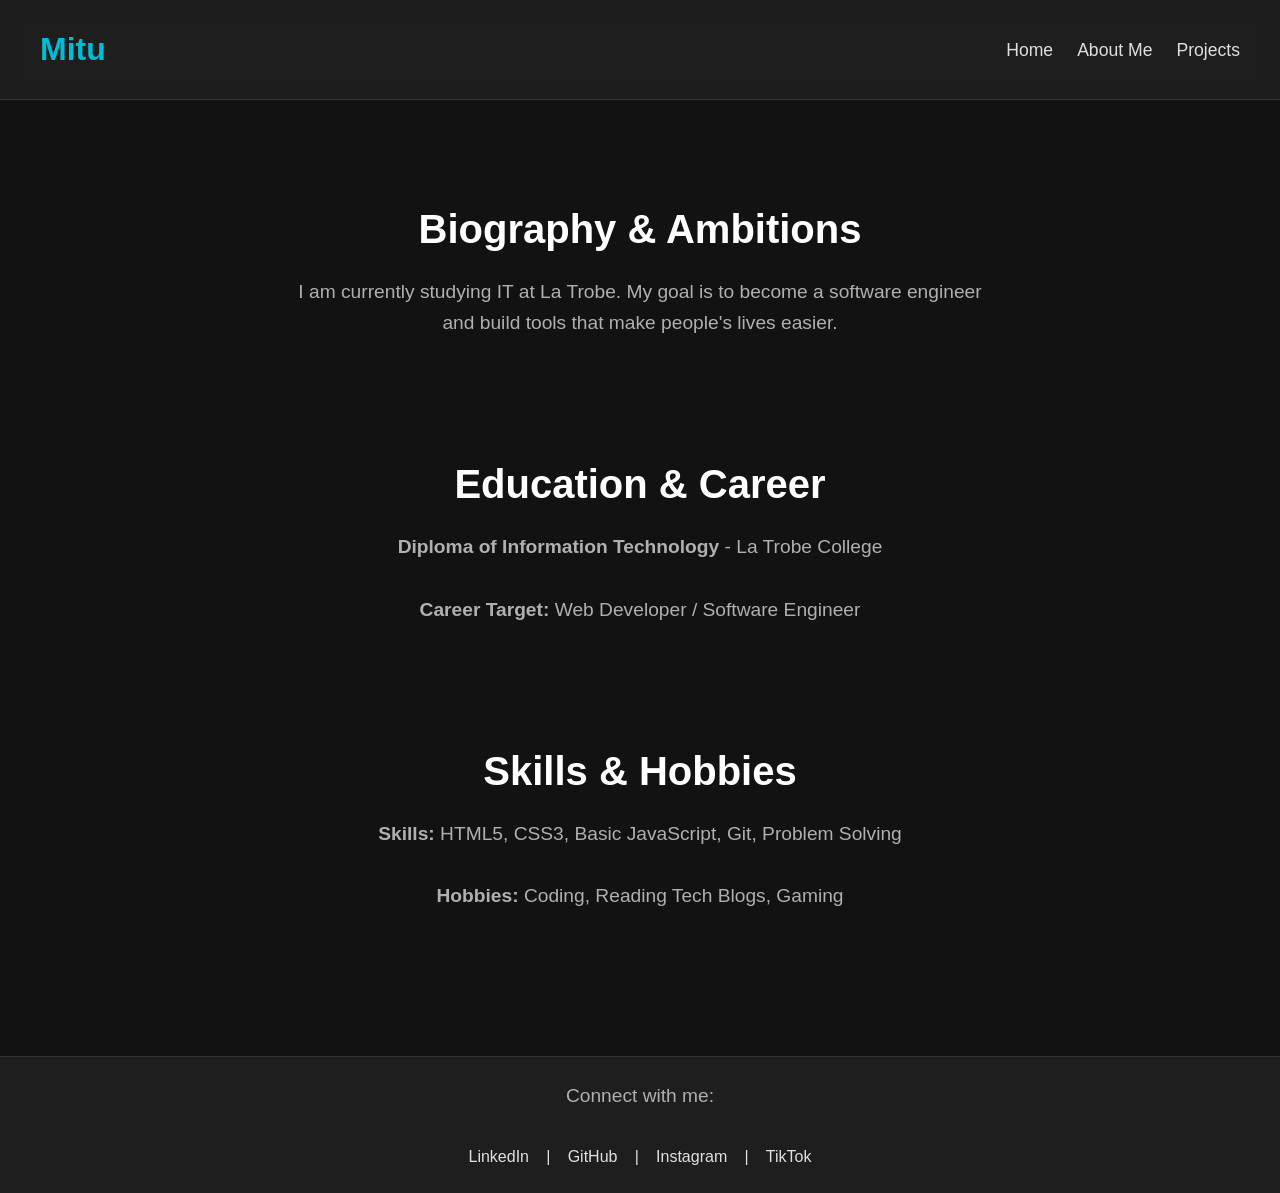
<file: about.html>
<!DOCTYPE html>
<html lang="en">
<head>
    <meta charset="UTF-8">
    <meta name="viewport" content="width=device-width, initial-scale=1.0">
    <title>About Me - Mitu</title>
    <link rel="stylesheet" href="style.css">
</head>
<body>

    <header>
        <nav>
            <h1>Mitu</h1>
            <ul>
                <li><a href="index.html">Home</a></li>
                <li><a href="about.html">About Me</a></li>
                <li><a href="projects.html">Projects</a></li>
            </ul>
        </nav>
    </header>

    <main>
        <section>
            <h2>Biography & Ambitions</h2>
            <p>I am currently studying IT at La Trobe. My goal is to become a software engineer and build tools that make people's lives easier.</p>
        </section>

        <section>
            <h2>Education & Career</h2>
            <p><strong>Diploma of Information Technology</strong> - La Trobe College</p>
            <p><strong>Career Target:</strong> Web Developer / Software Engineer</p>
        </section>

        <section>
            <h2>Skills & Hobbies</h2>
            <p><strong>Skills:</strong> HTML5, CSS3, Basic JavaScript, Git, Problem Solving</p>
            <p><strong>Hobbies:</strong> Coding, Reading Tech Blogs, Gaming</p>
        </section>
    </main>

    <footer>
        <p>Connect with me:</p>
        <a href="#">LinkedIn</a> | 
        <a href="#">GitHub</a> | 
        <a href="#">Instagram</a> | 
        <a href="#">TikTok</a>
    </footer>

</body>
</html>
</file>
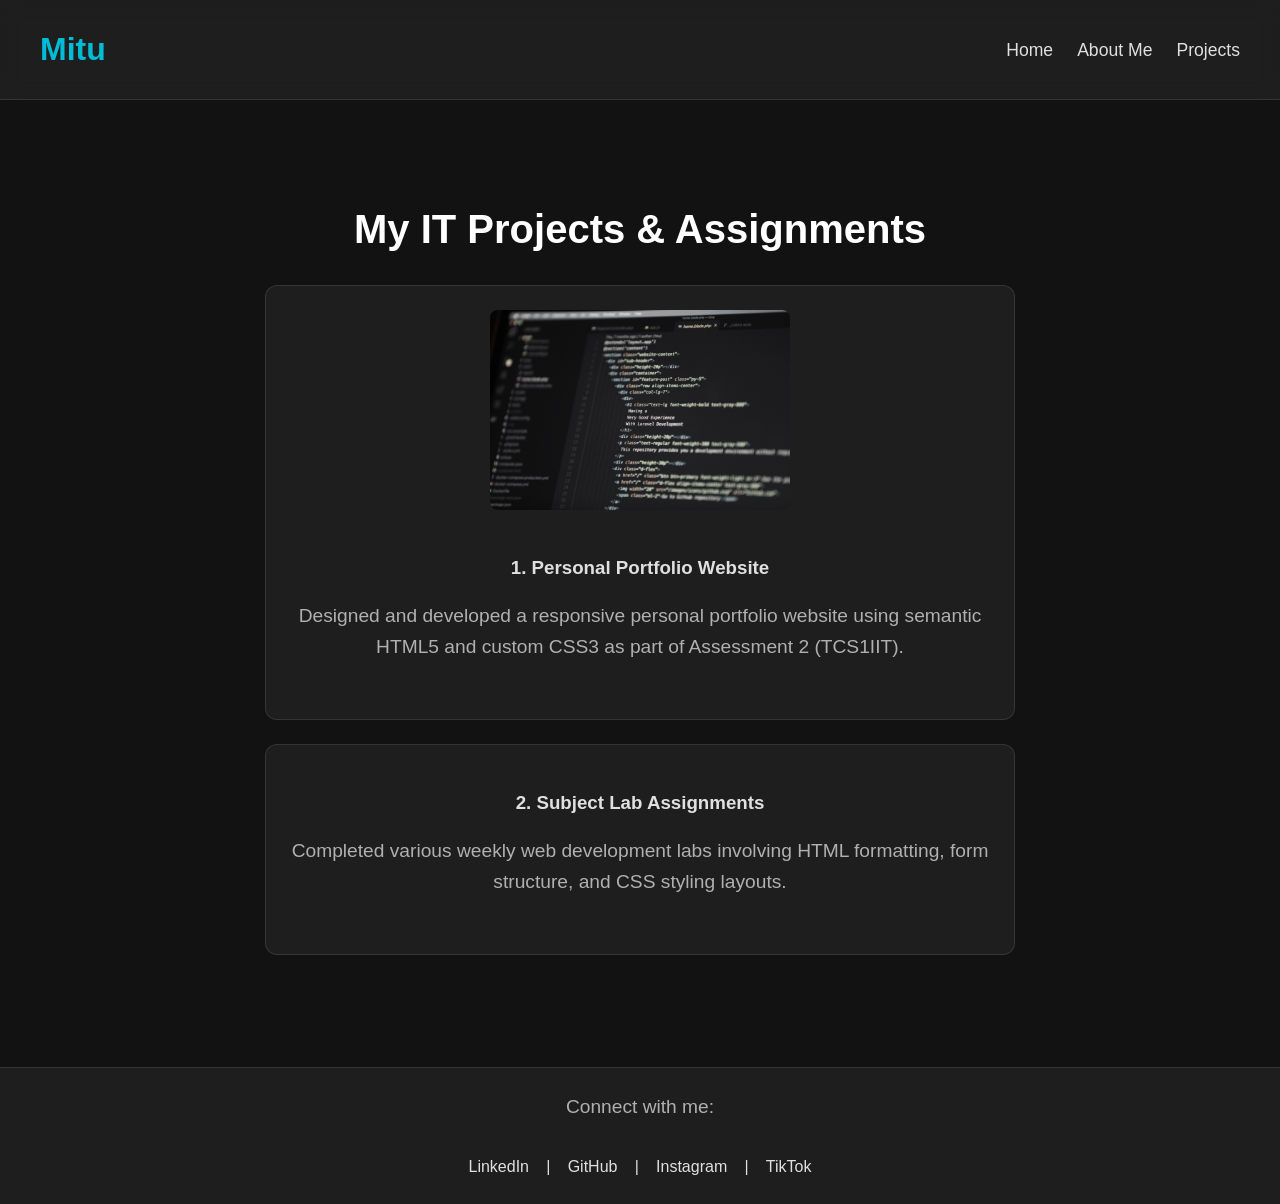
<file: projects.html>
<!DOCTYPE html>
<html lang="en">
<head>
    <meta charset="UTF-8">
    <meta name="viewport" content="width=device-width, initial-scale=1.0">
    <title>Projects - Mitu</title>
    <link rel="stylesheet" href="style.css">
</head>
<body>

    <header>
        <nav>
            <h1>Mitu</h1>
            <ul>
                <li><a href="index.html">Home</a></li>
                <li><a href="about.html">About Me</a></li>
                <li><a href="projects.html">Projects</a></li>
            </ul>
        </nav>
    </header>

    <main>
        <section id="projects">
            <h2>My IT Projects & Assignments</h2>
            
            <div style="background: rgba(255, 255, 255, 0.05); padding: 1.5rem; border-radius: 12px; margin-top: 1.5rem; border: 1px solid rgba(255, 255, 255, 0.1);">
                <img src="profile.jpg.jpg" alt="Portfolio Screenshot" style="width: 100%; max-width: 300px; height: auto; border-radius: 8px; margin-bottom: 1rem;">
                <h3>1. Personal Portfolio Website</h3>
                <p>Designed and developed a responsive personal portfolio website using semantic HTML5 and custom CSS3 as part of Assessment 2 (TCS1IIT).</p>
            </div>

            <div style="background: rgba(255, 255, 255, 0.05); padding: 1.5rem; border-radius: 12px; margin-top: 1.5rem; border: 1px solid rgba(255, 255, 255, 0.1);">
                <h3>2. Subject Lab Assignments</h3>
                <p>Completed various weekly web development labs involving HTML formatting, form structure, and CSS styling layouts.</p>
            </div>
        </section>
    </main>

    <footer>
        <p>Connect with me:</p>
        <a href="#">LinkedIn</a> | 
        <a href="#">GitHub</a> | 
        <a href="#">Instagram</a> | 
        <a href="#">TikTok</a>
    </footer>

</body>
</html>
</file>
<file: style.css>
/* style.css - Modern Minimalist Portfolio */

:root {
  --primary-color: #00bcd4; /* modern cyan */
  --bg-color: #121212;     /* deep dark bg */
  --card-bg: rgba(255, 255, 255, 0.05); /* glass effect */
  --text-color: #e0e0e0;   /* soft white text */
  --font-family: 'Segoe UI', Tahoma, Geneva, Verdana, sans-serif;
  --transition: all 0.3s ease;
}

body {
  margin: 0;
  padding: 0;
  font-family: var(--font-family);
  background-color: var(--bg-color);
  color: var(--text-color);
  line-height: 1.6;
  display: flex;
  flex-direction: column;
  min-height: 100vh;
}

header {
  background-color: var(--card-bg);
  backdrop-filter: blur(10px);
  padding: 1.5rem 0;
  border-bottom: 1px solid rgba(255, 255, 255, 0.1);
}

nav {
  max-width: 1200px;
  margin: 0 auto;
  display: flex;
  justify-content: space-between;
  align-items: center;
  padding: 0 2rem;
}

nav h1 {
  margin: 0;
  font-size: 2rem;
  color: var(--primary-color);
  font-weight: 700;
}

nav ul {
  list-style-type: none;
  padding: 0;
  margin: 0;
  display: flex;
}

nav ul li {
  margin-left: 1.5rem;
}

nav ul li a {
  text-decoration: none;
  color: var(--text-color);
  font-weight: 500;
  font-size: 1.1rem;
  transition: var(--transition);
}

nav ul li a:hover {
  color: var(--primary-color);
}

main {
  flex-grow: 1;
  max-width: 900px;
  margin: 4rem auto;
  padding: 0 2rem;
  display: flex;
  flex-direction: column;
  align-items: center;
  text-align: center;
}

section {
  margin-bottom: 3rem;
  width: 100%;
}

h2 {
  font-size: 2.5rem;
  font-weight: 700;
  margin-bottom: 1rem;
  color: #fff;
}

p {
  font-size: 1.2rem;
  max-width: 700px;
  margin: 0 auto 2rem;
  color: #b0b0b0;
}

/* Image styles - keeping your size */
main > section > img {
  border-radius: 50%;
  border: 4px solid var(--primary-color);
  box-shadow: 0 10px 30px rgba(0, 0, 0, 0.5);
}

/* Projects Section - adding spacing */
#projects img {
  border-radius: 10px;
  transition: var(--transition);
  filter: grayscale(80%); /* stylistic choice */
}

#projects img:hover {
  transform: scale(1.05);
  filter: grayscale(0%);
}

#contact h2 {
  color: #fff;
}

/* Form Styling - unique part */
form {
  max-width: 500px;
  width: 100%;
  margin: 2rem auto;
  display: flex;
  flex-direction: column;
  gap: 1.2rem;
}

input[type="text"],
input[type="email"],
textarea {
  padding: 1rem;
  background-color: var(--card-bg);
  border: 1px solid rgba(255, 255, 255, 0.1);
  border-radius: 8px;
  color: var(--text-color);
  font-size: 1rem;
  font-family: inherit;
  transition: var(--transition);
}

input[type="text"]:focus,
input[type="email"]:focus,
textarea:focus {
  outline: none;
  border-color: var(--primary-color);
  box-shadow: 0 0 10px rgba(0, 188, 212, 0.3);
}

button {
  padding: 1rem;
  background-color: var(--primary-color);
  color: #000; /* dark text on light bg */
  border: none;
  border-radius: 8px;
  font-size: 1.1rem;
  font-weight: 700;
  cursor: pointer;
  transition: var(--transition);
  text-transform: uppercase;
  letter-spacing: 1px;
}

button:hover {
  background-color: #00e5ff;
  transform: translateY(-2px);
  box-shadow: 0 5px 15px rgba(0, 188, 212, 0.5);
}

/* Footer Section */
footer {
  background-color: var(--card-bg);
  padding: 1.5rem 0;
  text-align: center;
  margin-top: auto;
  border-top: 1px solid rgba(255, 255, 255, 0.1);
}

footer a {
  text-decoration: none;
  color: var(--text-color);
  margin: 0 0.8rem;
  font-weight: 500;
  transition: var(--transition);
}

footer a:hover {
  color: var(--primary-color);
  text-decoration: underline;
}

/* Responsive adjustment */
@media (max-width: 768px) {
  nav {
    flex-direction: column;
    padding: 1rem;
  }
  nav ul {
    margin-top: 1rem;
  }
  nav ul li {
    margin: 0 0.8rem;
  }
  h2 {
    font-size: 2rem;
  }
}
</file>
